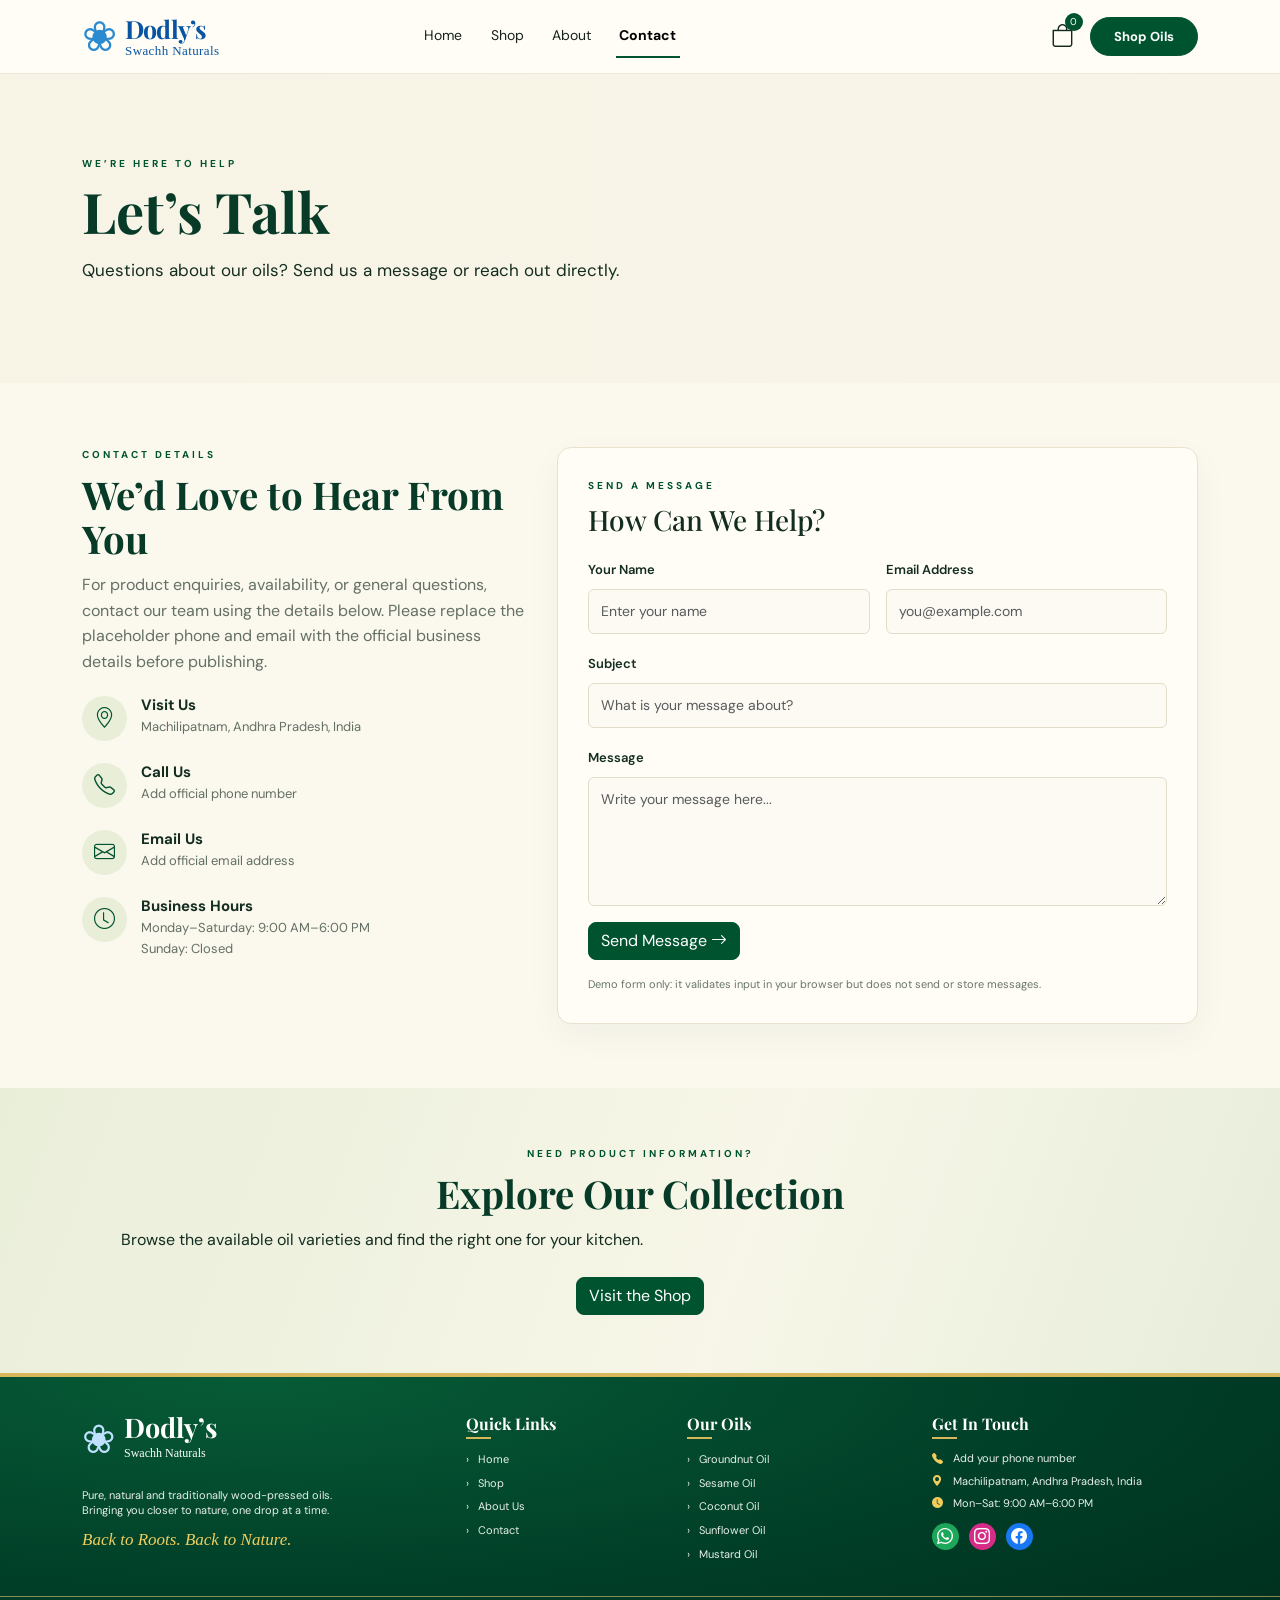
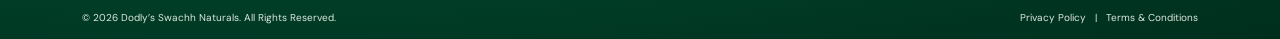
<file: contact.html>
<!-- Chintu -->

<!doctype html>
<html lang="en">

<head>
    <meta charset="utf-8">
    <meta name="viewport" content="width=device-width, initial-scale=1">
    <title>Contact | Dodly’s Swachh Naturals</title>
    <meta name="description" content="Discover traditionally wood-pressed oils from Dodly’s Swachh Naturals.">
    <link href="https://cdn.jsdelivr.net/npm/bootstrap@5.3.3/dist/css/bootstrap.min.css" rel="stylesheet">
    <link href="https://cdn.jsdelivr.net/npm/bootstrap-icons@1.11.3/font/bootstrap-icons.min.css" rel="stylesheet">
    
    <link rel="stylesheet" href="./css/common.css">
    <link rel="stylesheet" href="./css/contact.css" >
</head>

<body>
    <nav class="navbar navbar-expand-lg site-navbar sticky-top">
        <div class="container">
            <a class="navbar-brand brand-lockup" href="index.html"><span
                    class="brand-mark">❀</span><span><strong>Dodly’s</strong><small>Swachh Naturals</small></span></a>
            <button class="navbar-toggler" type="button" data-bs-toggle="collapse" data-bs-target="#mainNav"
                aria-controls="mainNav" aria-expanded="false" aria-label="Toggle navigation"><span
                    class="navbar-toggler-icon"></span></button>
            <div class="collapse navbar-collapse" id="mainNav">
                <ul class="navbar-nav mx-auto mb-2 mb-lg-0">
                    <li class="nav-item"><a class="nav-link " href="index.html">Home</a></li>
                    <li class="nav-item"><a class="nav-link " href="shop.html">Shop</a></li>
                    <li class="nav-item"><a class="nav-link " href="about.html">About</a></li>
                    <li class="nav-item"><a class="nav-link active" href="contact.html">Contact</a></li>
                </ul>
                <div class="nav-actions d-flex align-items-center gap-3"><a class="cart-link" href="shop.html"
                        aria-label="Shop products"><i class="bi bi-bag"></i><span class="cart-count"
                            id="cartCount">0</span></a><a class="btn btn-green order-btn" href="shop.html">Shop Oils</a>
                </div>
            </div>
        </div>
    </nav>
    <header class="inner-hero contact-hero">
        <div class="container">
            <p class="eyebrow">We’re Here to Help</p>
            <h1>Let’s Talk</h1>
            <p>Questions about our oils? Send us a message or reach out directly.</p>
        </div>
    </header>
    <section class="section-pad">
        <div class="container">
            <div class="row g-4">
                <div class="col-lg-5">
                    <p class="eyebrow">Contact Details</p>
                    <h2 class="display-heading">We’d Love to Hear From You</h2>
                    <p class="muted-copy">For product enquiries, availability, or general questions, contact our team
                        using the
                        details below. Please replace the placeholder phone and email with the official business details
                        before
                        publishing.</p>
                    <div class="contact-detail"><span><i class="bi bi-geo-alt"></i></span>
                        <div>
                            <h3>Visit Us</h3>
                            <p>Machilipatnam, Andhra Pradesh, India</p>
                        </div>
                    </div>
                    <div class="contact-detail"><span><i class="bi bi-telephone"></i></span>
                        <div>
                            <h3>Call Us</h3>
                            <p>Add official phone number</p>
                        </div>
                    </div>
                    <div class="contact-detail"><span><i class="bi bi-envelope"></i></span>
                        <div>
                            <h3>Email Us</h3>
                            <p>Add official email address</p>
                        </div>
                    </div>
                    <div class="contact-detail"><span><i class="bi bi-clock"></i></span>
                        <div>
                            <h3>Business Hours</h3>
                            <p>Monday–Saturday: 9:00 AM–6:00 PM<br>Sunday: Closed</p>
                        </div>
                    </div>
                </div>
                <div class="col-lg-7">
                    <form class="contact-form" id="contactForm">
                        <p class="eyebrow">Send a Message</p>
                        <h2>How Can We Help?</h2>
                        <div class="row g-3">
                            <div class="col-md-6"><label class="form-label" for="name">Your Name</label><input
                                    class="form-control" id="name" name="name" required placeholder="Enter your name">
                            </div>
                            <div class="col-md-6"><label class="form-label" for="email">Email Address</label><input
                                    class="form-control" id="email" name="email" type="email" required
                                    placeholder="you@example.com">
                            </div>
                            <div class="col-12"><label class="form-label" for="subject">Subject</label><input
                                    class="form-control" id="subject" name="subject" required
                                    placeholder="What is your message about?"></div>
                            <div class="col-12"><label class="form-label" for="message">Message</label><textarea
                                    class="form-control" id="message" name="message" rows="5" required
                                    placeholder="Write your message here..."></textarea>
                            </div>
                            <div class="col-12"><button class="btn btn-green" type="submit">Send Message <i
                                        class="bi bi-arrow-right"></i></button>
                                <p class="form-note mt-3 mb-0">Demo form only: it validates input in your browser but
                                    does not send or
                                    store messages.</p>
                                <div class="alert alert-success mt-3 d-none" id="formSuccess" role="status">Thanks! The
                                    form is working
                                    as a front-end demo. Connect it to a backend to receive messages.</div>
                            </div>
                        </div>
                    </form>
                </div>
            </div>
        </div>
    </section>
    <section class="story-band">
        <div class="container text-center">
            <p class="eyebrow">Need Product Information?</p>
            <h2 class="display-heading">Explore Our Collection</h2>
            <p>Browse the available oil varieties and find the right one for your kitchen.</p><a href="shop.html"
                class="btn btn-green mt-2">Visit the Shop</a>
        </div>
    </section>
    <footer class="site-footer" id="footer">
        <div class="container footer-main">
            <div class="footer-brand"><a class="footer-logo" href="index.html"><span
                        class="footer-flower">❀</span><span><strong>Dodly’s</strong><small>Swachh
                            Naturals</small></span></a>
                <p>Pure, natural and traditionally wood-pressed oils. Bringing you closer to nature, one drop at a time.
                </p>
                <div class="tagline">Back to Roots. Back to Nature.</div>
            </div>
            <div>
                <h2>Quick Links</h2><a href="index.html">› &nbsp; Home</a><a href="shop.html">› &nbsp; Shop</a><a
                    href="about.html">› &nbsp; About Us</a><a href="contact.html">› &nbsp; Contact</a>
            </div>
            <div>
                <h2>Our Oils</h2><a href="shop.html#groundnut">› &nbsp; Groundnut Oil</a><a href="shop.html#sesame">›
                    &nbsp;
                    Sesame Oil</a><a href="shop.html#coconut">› &nbsp; Coconut Oil</a><a href="shop.html#sunflower">›
                    &nbsp;
                    Sunflower Oil</a><a href="shop.html#mustard">› &nbsp; Mustard Oil</a>
            </div>
            <div>
                <h2>Get In Touch</h2>
                <p><i class="bi bi-telephone-fill"></i> Add your phone number</p>
                <p><i class="bi bi-geo-alt-fill"></i> Machilipatnam, Andhra Pradesh, India</p>
                <p><i class="bi bi-clock-fill"></i> Mon–Sat: 9:00 AM–6:00 PM</p>
                <div class="socials"><a href="#" aria-label="WhatsApp"><i class="bi bi-whatsapp"></i></a><a href="#"
                        aria-label="Instagram"><i class="bi bi-instagram"></i></a><a href="#" aria-label="Facebook"><i
                            class="bi bi-facebook"></i></a></div>
            </div>
        </div>
        <div class="footer-bottom">
            <div class="container d-flex flex-wrap justify-content-between gap-2"><span>© 2026 Dodly’s Swachh Naturals.
                    All
                    Rights Reserved.</span><span><a href="#">Privacy Policy</a> &nbsp; | &nbsp; <a href="#">Terms &amp;
                        Conditions</a></span></div>
        </div>
    </footer>
    <script src="https://cdn.jsdelivr.net/npm/bootstrap@5.3.3/dist/js/bootstrap.bundle.min.js"></script>

</body>

</html>
</file>
<file: css/common.css>
@import url("https://fonts.googleapis.com/css2?family=DM+Sans:wght@400;500;600;700&family=Playfair+Display:wght@500;600;700&display=swap");
:root {
  --green: #00532f;
  --green-dark: #003d25;
  --green-deep: #002f1e;
  --cream: #fbf8ee;
  --cream-card: #f8f4e8;
  --ink: #142d21;
  --gold: #d7b75a;
  --line: #e9e1ce;
}
* {
  box-sizing: border-box;
}
body {
  margin: 0;
  background: var(--cream);
  color: var(--ink);
  font-family: "DM Sans", sans-serif;
  line-height: 1.6;
}
a {
  text-decoration: none;
}
h1,
h2,
h3,
.brand-lockup strong,
.footer-logo strong {
  font-family: "Playfair Display", Georgia, serif;
}
.site-navbar {
  background: rgba(255, 253, 246, 0.97);
  border-bottom: 1px solid #eee6d6;
  min-height: 74px;
}
.brand-lockup {
  display: flex;
  align-items: center;
  gap: 8px;
  color: #0755a2;
  line-height: 1;
}
.brand-mark {
  font-size: 42px;
  color: #2c8bd0;
}
.brand-lockup strong {
  display: block;
  font-size: 25px;
  letter-spacing: -0.8px;
}
.brand-lockup small {
  display: block;
  font-family: Georgia, serif;
  font-size: 13px;
  letter-spacing: 0.4px;
  margin-top: 3px;
}
.navbar-nav {
  gap: 22px;
}
.nav-link {
  color: #17231b;
  font-size: 14px;
  padding: 0.6rem 0.2rem !important;
  border-bottom: 2px solid transparent;
}
.nav-link:hover,
.nav-link.active {
  color: var(--green);
  border-bottom-color: var(--green);
  font-weight: 700;
}
.nav-actions {
  margin-left: auto;
}
.cart-link {
  color: #14291d;
  font-size: 23px;
  position: relative;
}
.cart-count {
  position: absolute;
  top: -5px;
  right: -9px;
  background: var(--green);
  color: #fff;
  border-radius: 50%;
  min-width: 18px;
  height: 18px;
  display: grid;
  place-items: center;
  font-size: 10px;
}
.btn-green {
  background: var(--green);
  border: 1px solid var(--green);
  color: white;
  border-radius: 8px;
}
.btn-green:hover {
  background: var(--green-dark);
  border-color: var(--green-dark);
  color: white;
}
.btn-outline-green {
  border: 1px solid var(--green);
  color: var(--green);
  border-radius: 8px;
}
.btn-outline-green:hover {
  background: var(--green);
  color: #fff;
}
.order-btn {
  border-radius: 25px;
  padding: 9px 23px;
  font-size: 13px;
  font-weight: 700;
}
.eyebrow {
  color: var(--green);
  text-transform: uppercase;
  font-size: 10px;
  font-weight: 700;
  letter-spacing: 3px;
  margin-bottom: 9px;
}
.home-hero,
.shop-hero {
  position: relative;
  display: flex;
  align-items: center;
  min-height: 440px;
  background:
    linear-gradient(
      90deg,
      rgba(250, 248, 231, 0.97) 0%,
      rgba(250, 248, 231, 0.89) 40%,
      rgba(250, 248, 231, 0.18) 100%
    ),
    url("https://images.unsplash.com/photo-1474979266404-7eaacbcd87c5?auto=format&fit=crop&w=2000&q=85")
      center/cover no-repeat;
  border-bottom: 1px solid #e4d9bc;
}
.hero-content {
  padding-top: 42px;
  padding-bottom: 40px;
}
.home-hero h1,
.shop-hero h1,
.inner-hero h1 {
  font-size: clamp(38px, 5vw, 62px);
  line-height: 1.08;
  font-weight: 700;
  color: #073b28;
  margin: 0 0 16px;
}
.home-hero h1 em {
  color: var(--green);
  font-style: normal;
}
.hero-subtitle {
  font-family: "Playfair Display", Georgia, serif;
  font-size: 18px;
  font-weight: 500;
  max-width: 500px;
  margin-bottom: 22px;
}
.hero-benefits {
  display: flex;
  gap: 26px;
  align-items: flex-start;
  margin-top: 28px;
}
.hero-benefits > div {
  display: flex;
  flex-direction: column;
  align-items: center;
  text-align: center;
  gap: 6px;
  max-width: 100px;
}
.hero-benefits span {
  border: 1.5px solid var(--green);
  border-radius: 50%;
  width: 43px;
  height: 43px;
  display: grid;
  place-items: center;
  color: var(--green);
  font-size: 20px;
}
.hero-benefits small {
  font-size: 11px;
  line-height: 1.25;
  font-weight: 600;
}
.section-pad {
  padding: 64px 0;
}
.section-heading {
  text-align: center;
  margin-bottom: 30px;
}
.section-heading h2,
.display-heading,
.story-band h2 {
  font-size: clamp(29px, 3vw, 40px);
  line-height: 1.15;
  font-weight: 700;
  color: #073b28;
  margin-bottom: 12px;
}
.section-heading > p:last-child {
  color: #647065;
}
.feature-product {
  display: block;
  height: 100%;
  text-align: center;
  background: #f8f4e8;
  border: 1px solid var(--line);
  border-radius: 12px;
  padding: 15px;
  color: var(--ink);
  transition:
    transform 0.2s,
    box-shadow 0.2s;
}
.feature-product:hover {
  transform: translateY(-4px);
  box-shadow: 0 10px 28px #1d3d2714;
  color: var(--green);
}
.feature-product img {
  height: 190px;
  width: 100%;
  object-fit: contain;
  mix-blend-mode: multiply;
}
.feature-product h3 {
  font-size: 19px;
  margin: 10px 0 3px;
}
.feature-product p {
  font-size: 13px;
  color: #657166;
  margin-bottom: 7px;
}
.feature-product span,
.text-link {
  font-size: 13px;
  color: var(--green);
  font-weight: 700;
}
.story-band {
  padding: 58px 0;
  background: linear-gradient(110deg, #e9eed9, #f7f6e8 58%, #e7edda);
}
.story-image,
.large-editorial-image {
  width: 100%;
  height: 350px;
  object-fit: cover;
  border-radius: 14px;
  box-shadow: 0 15px 40px #243b2718;
}
.story-band p:not(.eyebrow) {
  max-width: 600px;
}
.value-card {
  height: 100%;
  padding: 26px 20px;
  text-align: center;
  background: #fffdf6;
  border: 1px solid var(--line);
  border-radius: 12px;
}
.value-card > i {
  font-size: 34px;
  color: var(--green);
}
.value-card h3 {
  font-size: 19px;
  margin: 12px 0 6px;
}
.value-card p {
  font-size: 13px;
  color: #5b695e;
  margin: 0;
}
.shop-hero {
  min-height: 275px;
  background-position: center 53%;
}
.shop-hero h1 {
  font-size: clamp(34px, 4vw, 48px);
  margin-bottom: 5px;
}
.shop-hero .hero-content {
  padding-top: 28px;
  padding-bottom: 24px;
}
.shop-hero .hero-subtitle {
  margin-bottom: 15px;
}
.shop-layout {
  display: grid;
  grid-template-columns: 230px minmax(0, 1fr);
  gap: 24px;
}
.filter-card {
  background: #f7f3e7;
  border: 1px solid var(--line);
  border-radius: 9px;
  padding: 16px 14px;
}
.filter-card h2 {
  font-size: 18px;
  margin: 0 0 10px;
  font-weight: 700;
}
.category-list {
  display: flex;
  flex-direction: column;
  gap: 2px;
}
.category-btn {
  text-align: left;
  border: 0;
  border-radius: 6px;
  background: transparent;
  padding: 7px 12px;
  color: #24352c;
  font-size: 13px;
}
.category-btn:hover {
  background: #e9eddf;
}
.category-btn.active {
  background: var(--green);
  color: #fff;
}
.filter-card hr {
  border-color: #ded6c3;
  margin: 15px 0;
  opacity: 1;
}
.price-label {
  display: flex;
  justify-content: space-between;
  font-size: 12px;
  color: #39463e;
}
.form-range {
  accent-color: var(--green);
}
.form-check {
  margin: 6px 0;
  font-size: 13px;
}
.form-check-input:checked {
  background-color: var(--green);
  border-color: var(--green);
}
.sidebar-promo {
  margin-top: 12px;
  border-radius: 9px;
  background: linear-gradient(145deg, #edf0dc, #f8f5e8);
  padding: 20px 12px;
  text-align: center;
  min-height: 180px;
}
.promo-leaf {
  display: block;
  font-size: 32px;
  color: #54864b;
}
.sidebar-promo h3 {
  font-size: 21px;
  line-height: 1.2;
  font-weight: 700;
  margin: 3px 0 8px;
}
.sidebar-promo p {
  color: #5a6a4e;
  font-size: 12px;
  margin: 0;
}
.shop-toolbar {
  display: flex;
  justify-content: space-between;
  align-items: center;
  gap: 15px;
  margin: 2px 0 17px;
}
.shop-toolbar h2 {
  font-size: 27px;
  font-weight: 700;
  margin: 0;
}
.toolbar-controls {
  display: flex;
  gap: 12px;
  align-items: center;
}
.search-group {
  width: min(260px, 28vw);
}
.form-control,
.form-select {
  border-color: #e3dccb;
  background-color: #fcfaf3;
  font-size: 12px;
  min-height: 40px;
}
.search-group .btn {
  min-width: 42px;
}
.sort-select {
  width: 155px;
}
.product-card {
  height: 100%;
  min-height: 300px;
  border: 1px solid var(--line);
  border-radius: 9px;
  background: linear-gradient(180deg, #faf6eb, #f8f4e8);
  text-align: center;
  padding: 10px;
  display: flex;
  flex-direction: column;
  align-items: center;
  transition:
    transform 0.18s,
    box-shadow 0.18s;
}
.product-card:hover {
  transform: translateY(-3px);
  box-shadow: 0 8px 20px #243b2717;
}
.product-image {
  width: 100%;
  height: 145px;
  display: flex;
  align-items: center;
  justify-content: center;
  margin-bottom: 5px;
}
.product-image img {
  width: 100%;
  height: 100%;
  object-fit: contain;
  mix-blend-mode: multiply;
}
.product-card h3 {
  font-family: "DM Sans", sans-serif;
  font-size: 15px;
  font-weight: 700;
  margin: 0 0 4px;
}
.product-card p {
  font-size: 11.5px;
  line-height: 1.35;
  min-height: 31px;
  max-width: 180px;
  margin: 0 auto 5px;
}
.product-price {
  font-size: 19px;
  line-height: 1.2;
  font-weight: 700;
  margin-bottom: 9px;
}
.product-price small {
  font-size: 11px;
  font-weight: 400;
}
.product-card .btn {
  width: 100%;
  margin-top: auto;
  padding: 7px 4px;
  font-size: 11px;
}
.empty-state {
  text-align: center;
  padding: 45px 15px;
  color: #526358;
}
.why-section {
  background: linear-gradient(110deg, #e9eed9, #f7f6e8 58%, #e7edda);
  padding: 38px 0 32px;
}
.why-section h2 {
  font-size: 30px;
  font-weight: 700;
  line-height: 1.12;
  color: #073b28;
  margin-bottom: 14px;
}
.oil-illustration {
  min-height: 190px;
  border-radius: 50%;
  background: radial-gradient(
    ellipse,
    #fff8dd 0%,
    #dfe8ca 70%,
    transparent 71%
  );
  display: flex;
  align-items: center;
  justify-content: center;
  gap: 12px;
  color: #4b7a38;
  font-size: 55px;
}
.oil-illustration i:nth-child(2) {
  font-size: 78px;
  color: #d4a72c;
}
.why-points {
  display: grid;
  grid-template-columns: 1fr 1fr;
  gap: 20px 14px;
}
.why-points > div {
  display: flex;
  align-items: center;
  gap: 10px;
}
.why-points span {
  flex: 0 0 49px;
  height: 49px;
  border: 1.5px solid var(--green);
  border-radius: 50%;
  display: grid;
  place-items: center;
  font-size: 23px;
  color: var(--green);
}
.why-points p {
  margin: 0;
  font-size: 11px;
  line-height: 1.35;
}
.why-points strong,
.why-points small {
  display: block;
}
.why-points strong {
  font-size: 11px;
  margin-bottom: 3px;
}
.why-points small {
  color: #48574c;
  font-size: 10px;
}
.inner-hero {
  padding: 85px 0;
  background:
    linear-gradient(90deg, #f7f4e6f5, #f7f4e6b5),
    url("https://images.unsplash.com/photo-1474979266404-7eaacbcd87c5?auto=format&fit=crop&w=1800&q=85")
      center/cover no-repeat;
}
.inner-hero h1 {
  font-size: clamp(38px, 5vw, 56px);
}
.inner-hero p:not(.eyebrow) {
  font-size: 17px;
  max-width: 570px;
}
.narrow-copy {
  max-width: 760px;
}
.muted-copy {
  color: #647065;
}
.contact-detail {
  display: flex;
  gap: 14px;
  align-items: flex-start;
  margin: 23px 0;
}
.contact-detail > span {
  flex: 0 0 45px;
  height: 45px;
  border-radius: 50%;
  display: grid;
  place-items: center;
  background: #e9eed9;
  color: var(--green);
  font-size: 21px;
}
.contact-detail h3 {
  font-family: "DM Sans", sans-serif;
  font-size: 15px;
  font-weight: 700;
  margin: 0 0 3px;
}
.contact-detail p {
  font-size: 13px;
  color: #647065;
  margin: 0;
}
.contact-form {
  background: #fffdf6;
  border: 1px solid var(--line);
  border-radius: 14px;
  padding: 30px;
  box-shadow: 0 12px 35px #1d3d270b;
}
.contact-form h2 {
  font-size: 28px;
  margin-bottom: 20px;
}
.contact-form .form-label {
  font-size: 13px;
  font-weight: 600;
}
.contact-form .form-control {
  font-size: 14px;
  padding: 11px 12px;
}
.form-note {
  font-size: 11px;
  color: #69766c;
}
.site-footer {
  background: radial-gradient(
    ellipse at 20% 0%,
    #075b36 0%,
    #003d27 60%,
    #002e1d 100%
  );
  color: #fff;
  border-top: 4px solid var(--gold);
}
.footer-main {
  display: grid;
  grid-template-columns: 1.5fr 0.8fr 0.9fr 1.15fr;
  gap: 36px;
  padding-top: 30px;
  padding-bottom: 27px;
}
.footer-logo {
  display: inline-flex;
  align-items: center;
  gap: 8px;
  color: #fff;
  margin-bottom: 10px;
}
.footer-flower {
  color: #bfe0ff;
  font-size: 40px;
}
.footer-logo strong {
  display: block;
  font-size: 27px;
  line-height: 1;
}
.footer-logo small {
  display: block;
  font-family: Georgia, serif;
  font-size: 12px;
  margin-top: 3px;
}
.footer-brand p {
  max-width: 270px;
  color: #e0eee4;
  font-size: 11px;
  line-height: 1.5;
}
.tagline {
  color: #f1cd5d;
  font-family: Georgia, serif;
  font-style: italic;
  font-size: 17px;
}
.footer-main h2 {
  font-size: 16px;
  font-weight: 700;
  margin: 7px 0 12px;
  padding-bottom: 6px;
  position: relative;
}
.footer-main h2:after {
  content: "";
  width: 25px;
  height: 2px;
  background: var(--gold);
  position: absolute;
  bottom: 0;
  left: 0;
}
.footer-main > div:not(:first-child) > a {
  display: block;
  color: #e8f0e9;
  font-size: 11px;
  margin: 6px 0;
}
.footer-main a:hover {
  color: #f1cd5d;
}
.footer-main p {
  color: #e8f0e9;
  font-size: 11px;
  margin: 7px 0;
  line-height: 1.4;
}
.footer-main p i {
  color: #f1cd5d;
  margin-right: 7px;
}
.socials {
  display: flex;
  gap: 10px;
  margin-top: 12px;
}
.socials a {
  display: grid;
  place-items: center;
  width: 27px;
  height: 27px;
  border-radius: 50%;
  background: #1ca75b;
  color: #fff;
}
.socials a:nth-child(2) {
  background: #d62c87;
}
.socials a:nth-child(3) {
  background: #1877f2;
}
.footer-bottom {
  border-top: 1px solid #ecd6848c;
  padding: 13px 0;
  font-size: 10px;
  color: #dce8df;
}
.footer-bottom a {
  color: #dce8df;
}
@media (min-width: 1400px) {
  .container {
    max-width: 1320px;
  }
}
@media (max-width: 991.98px) {
  .navbar-nav {
    gap: 4px;
    padding-top: 12px;
  }
  .nav-actions {
    padding: 8px 0 12px;
  }
  .shop-layout {
    grid-template-columns: 190px minmax(0, 1fr);
    gap: 14px;
  }
  .shop-toolbar {
    align-items: flex-start;
    flex-direction: column;
  }
  .toolbar-controls {
    width: 100%;
  }
  .search-group {
    width: 100%;
  }
  .footer-main {
    grid-template-columns: 1fr 1fr;
    gap: 25px;
  }
  .home-hero {
    min-height: 400px;
  }
}
@media (max-width: 767.98px) {
  .home-hero,
  .shop-hero {
    min-height: 360px;
    background-position: 58% center;
  }
  .home-hero h1 {
    font-size: 39px;
  }
  .hero-benefits {
    gap: 15px;
    flex-wrap: wrap;
  }
  .shop-layout {
    display: block;
  }
  .sidebar {
    margin-bottom: 20px;
  }
  .category-list {
    display: grid;
    grid-template-columns: repeat(2, minmax(0, 1fr));
  }
  .sidebar-promo {
    display: none;
  }
  .shop-toolbar {
    flex-direction: column;
  }
  .toolbar-controls {
    flex-direction: column;
    align-items: stretch;
  }
  .sort-select {
    width: 100%;
  }
  .product-card {
    min-height: 270px;
    padding: 8px;
  }
  .product-image {
    height: 120px;
  }
  .product-card h3 {
    font-size: 13px;
  }
  .product-card p {
    font-size: 10.5px;
  }
  .product-price {
    font-size: 17px;
  }
  .why-section {
    padding: 28px 0;
  }
  .oil-illustration {
    min-height: 130px;
    font-size: 40px;
  }
  .oil-illustration i:nth-child(2) {
    font-size: 55px;
  }
  .why-section h2 {
    font-size: 27px;
  }
  .why-points {
    margin-top: 8px;
  }
  .section-pad {
    padding: 45px 0;
  }
  .story-image,
  .large-editorial-image {
    height: 260px;
  }
  .inner-hero {
    padding: 60px 0;
  }
  .contact-form {
    padding: 22px;
  }
}
@media (max-width: 420px) {
  .brand-mark {
    font-size: 34px;
  }
  .brand-lockup strong {
    font-size: 21px;
  }
  .brand-lockup small {
    font-size: 11px;
  }
  .home-hero h1 {
    font-size: 32px;
  }
  .hero-subtitle {
    font-size: 15px;
  }
  .hero-benefits {
    gap: 10px;
  }
  .hero-benefits span {
    width: 36px;
    height: 36px;
    font-size: 17px;
  }
  .hero-benefits small {
    font-size: 10px;
  }
  .product-image {
    height: 100px;
  }
  .product-card {
    min-height: 260px;
  }
  .why-points {
    grid-template-columns: 1fr;
  }
  .footer-main {
    grid-template-columns: 1fr;
    gap: 18px;
  }
}
</file>
<file: css/contact.css>
/* Contact page only */
.contact-hero {
  padding: 82px 0;
}
.contact-form {
  max-width: 760px;
  margin-left: auto;
}
.contact-form textarea {
  resize: vertical;
}
.contact-form .form-control:focus {
  border-color: var(--green);
  box-shadow: 0 0 0 0.2rem rgba(0, 83, 47, 0.12);
}
.contact-detail {
  margin: 22px 0;
}
</file>
